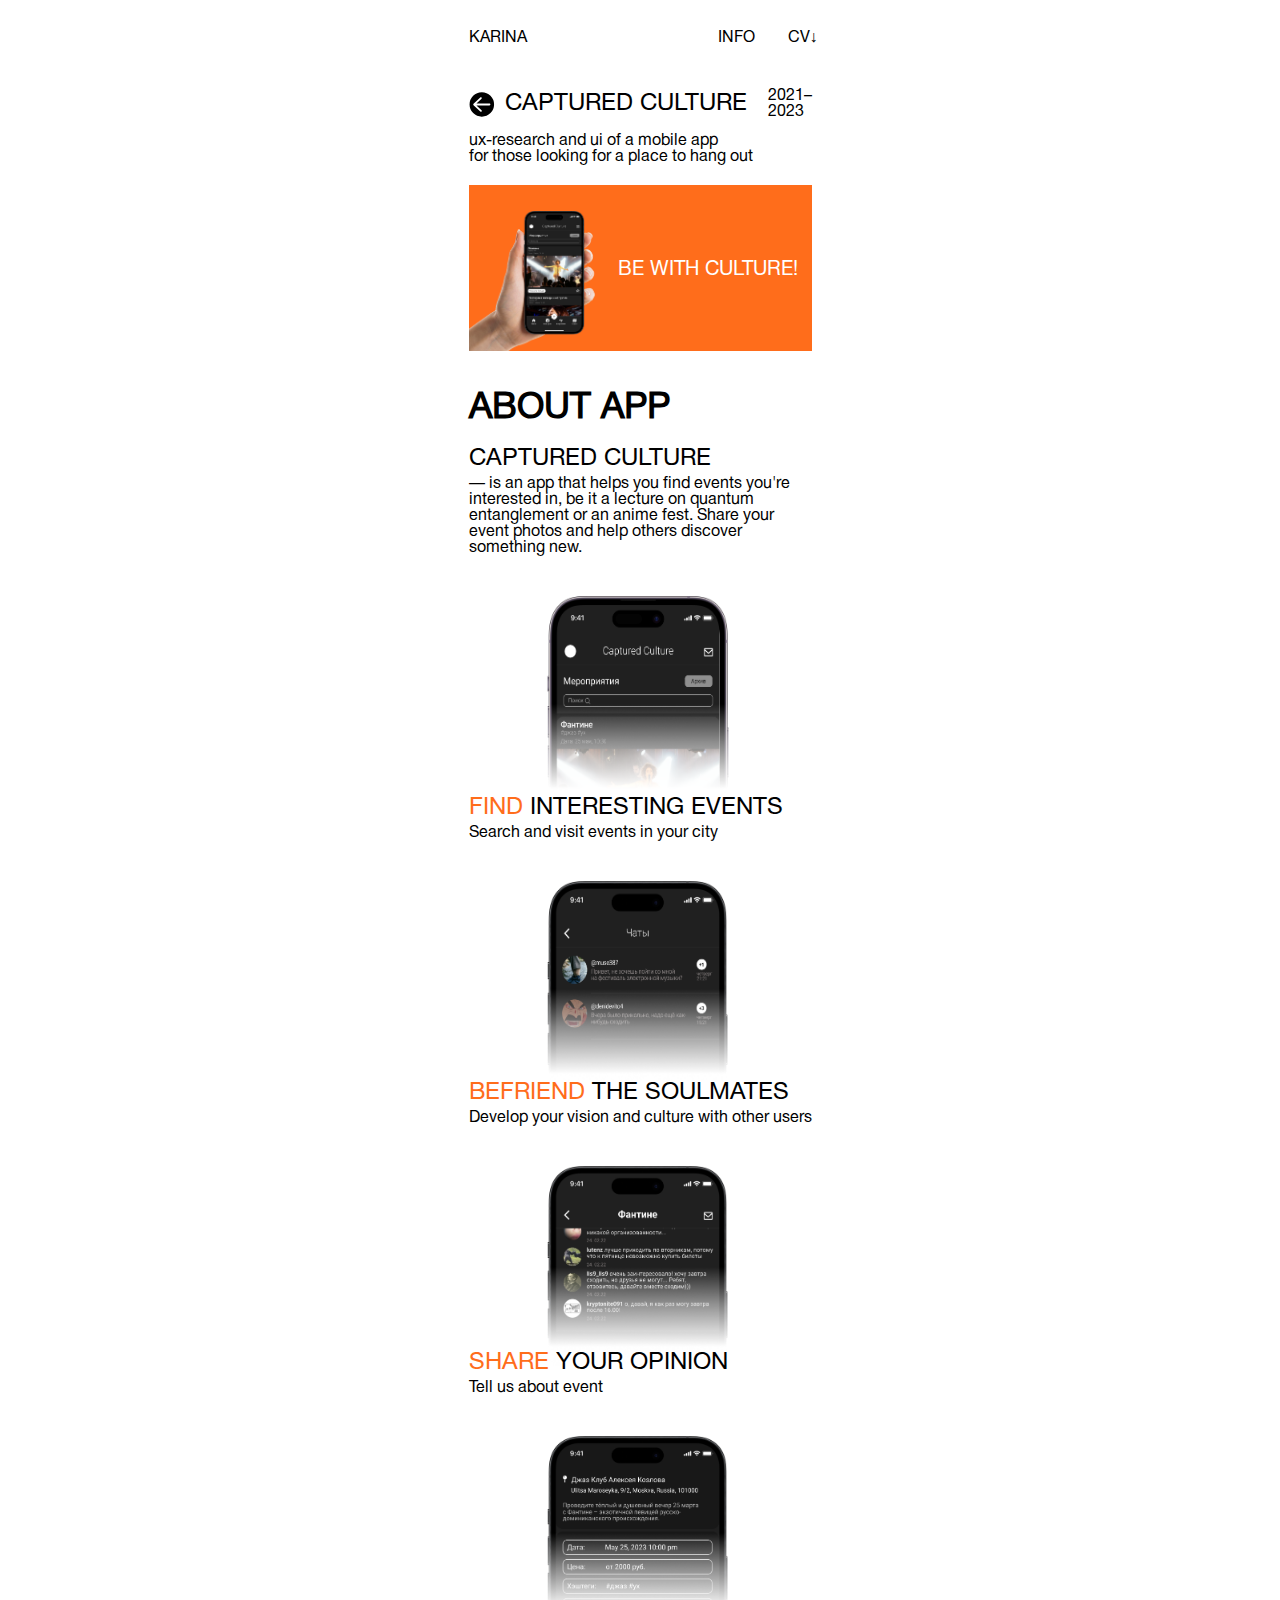
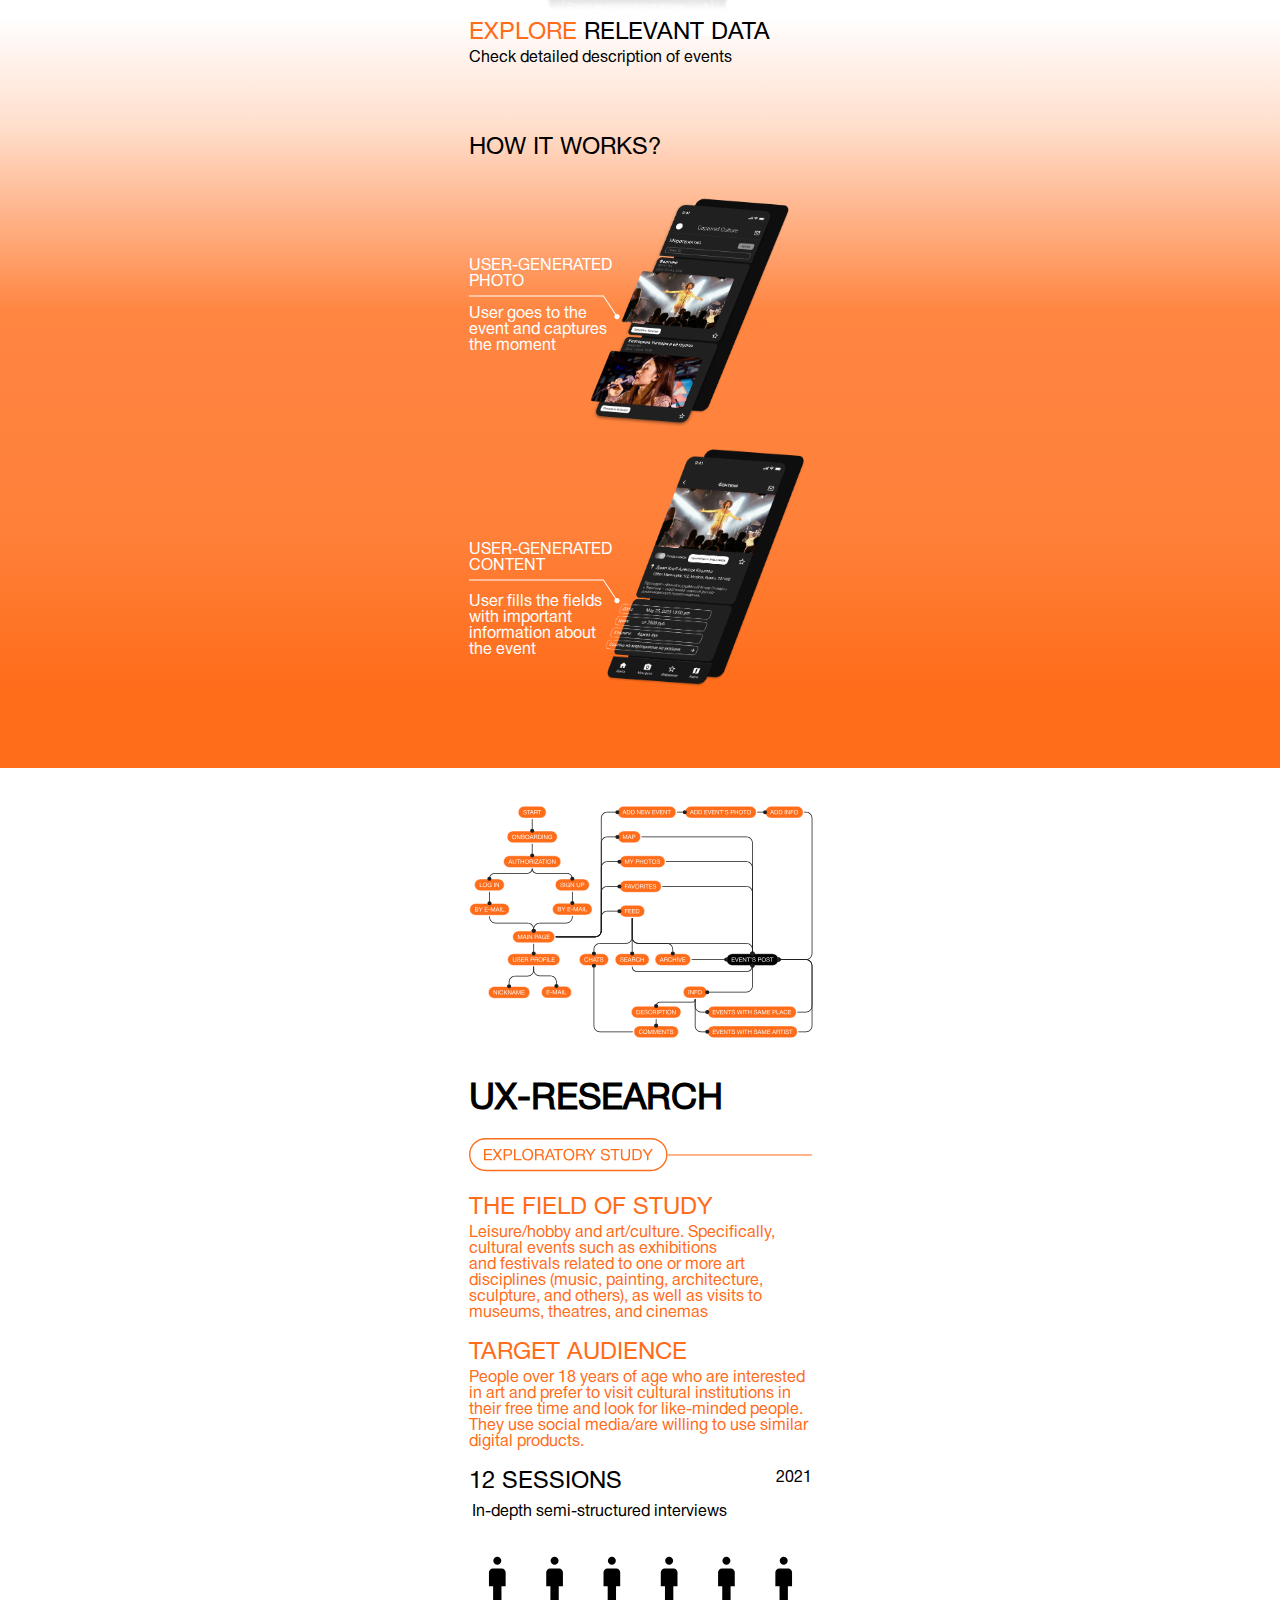
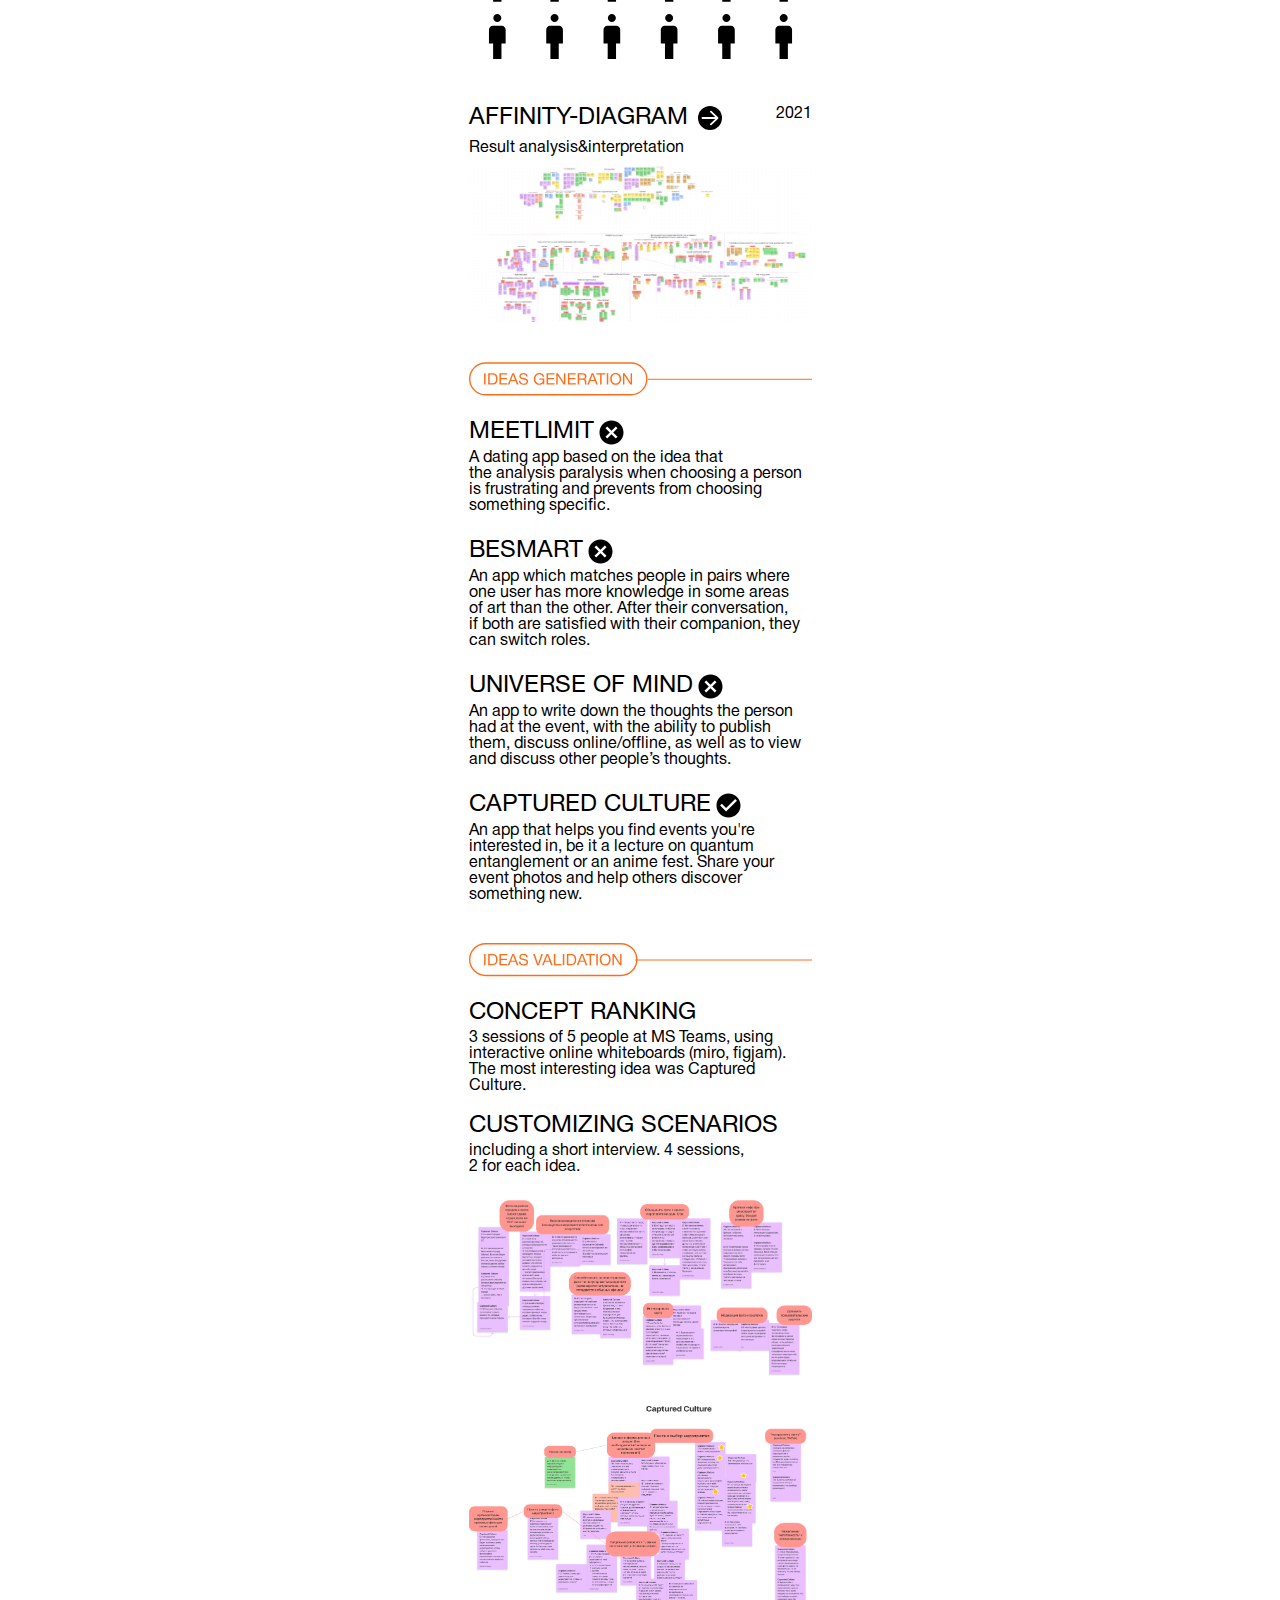
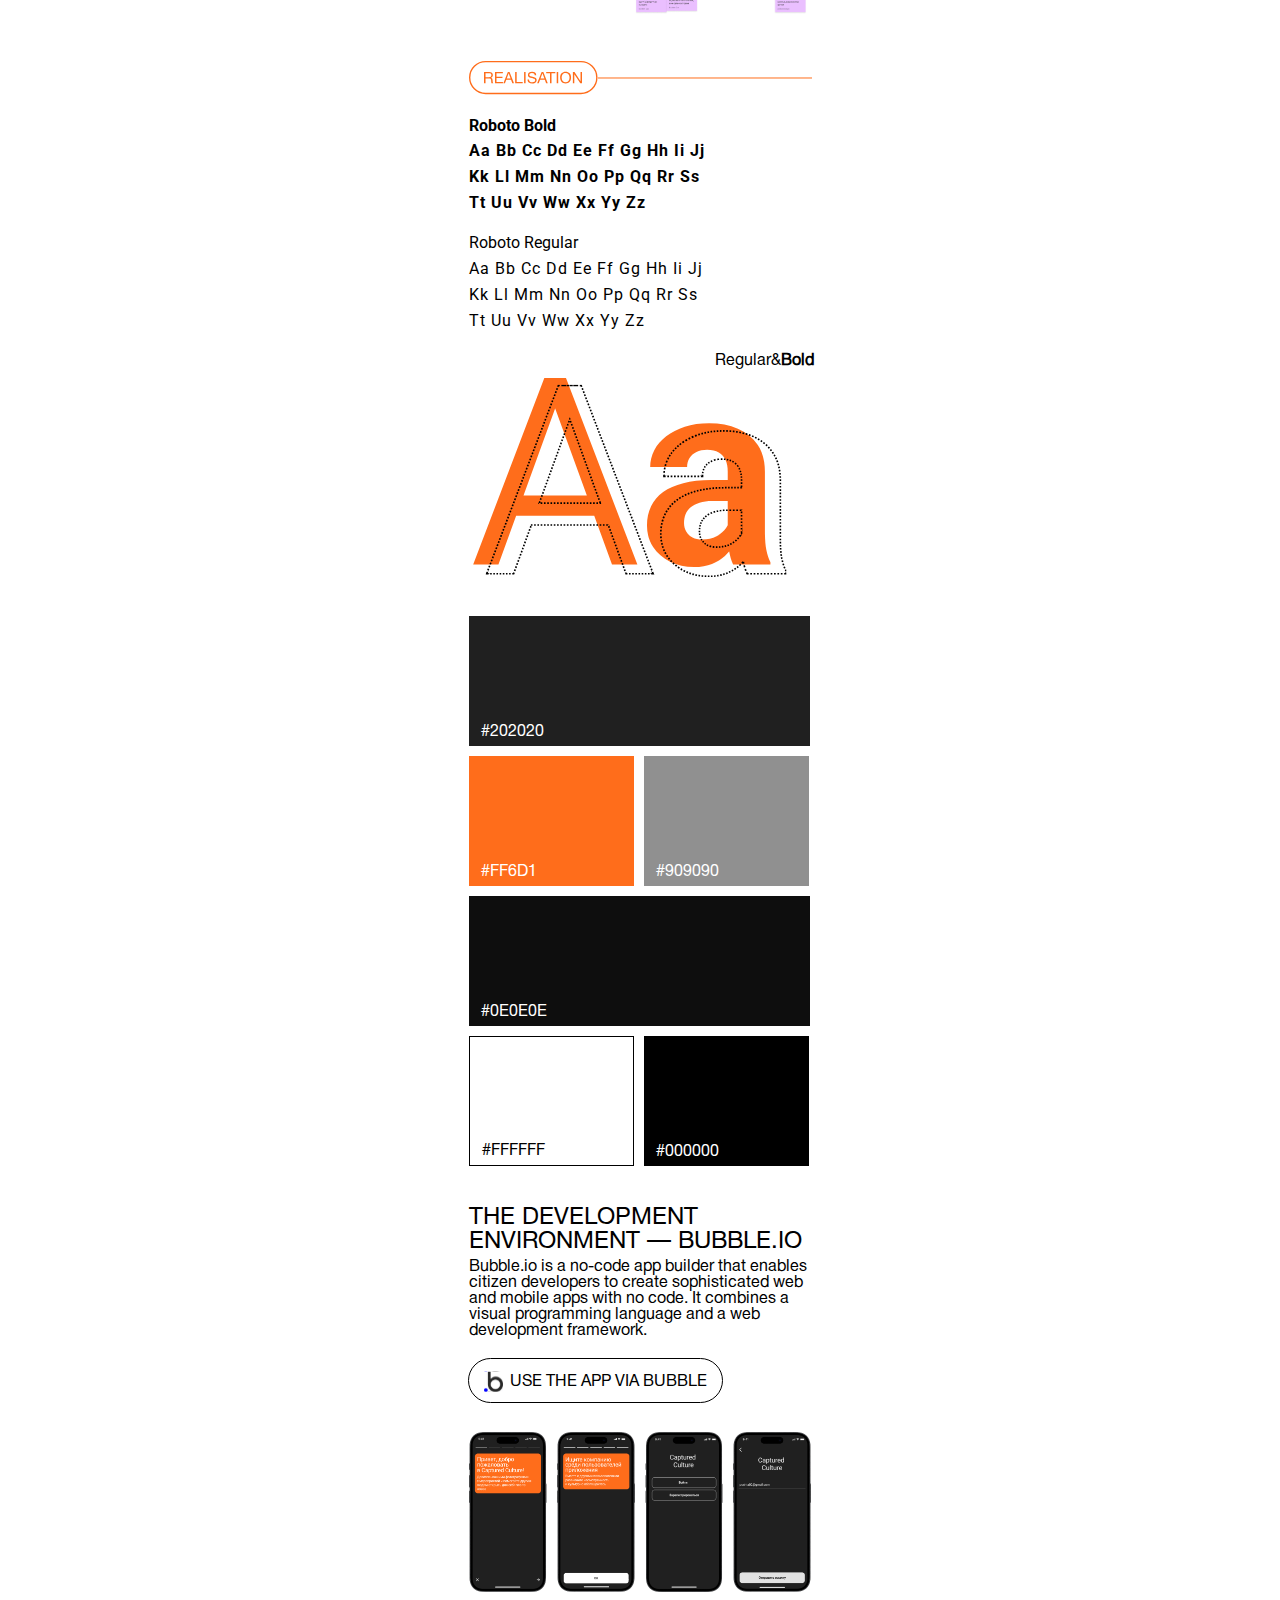
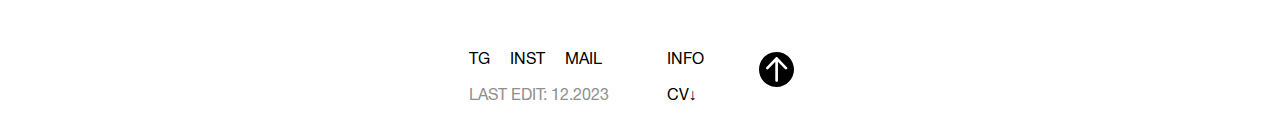
<file: cc.html>
﻿<!DOCTYPE html>
<html lang="en">
<head>
    <meta charset="UTF-8">
    <meta name="viewport" content="width=device-width, initial-scale=1.0">
    <link rel="stylesheet" href="static/css/reset.css">
    <link rel="stylesheet" href="static/css/styles.css">
    <script type="text/javascript" src="static/js/mainPage.js"></script>
    <title>Captured Culture</title>
</head>
<body>
    <div id="navScrollLine"></div>
    <div class="wrapper">
        <nav id="navCC">
            <div class="nav-wrapper" id="wrapperNavCC">
                <a href="index.html">KARINA</a>
                <div id="mobile_nav" class="mobile_nav">
                    <a href="info.html">INFO</a>
                    <a id="info_cv" href="static/Karina_Zakirova_CV.pdf" download>CV&darr;</a>
                </div>
                <div class="nav-links-wrapper">
                    <a href="info.html">INFO</a>
                    <a href="static/Karina_Zakirova_CV.pdf" download>CV&darr;</a>
                    <a class="active" href="index.html">PROJECTS</a>
                </div>
            </div>
        </nav>
            <div class="ccWrapper">
                <div class="ccHeader">
                    <span id="ccHeader"><a href="index.html" class="mobileBackward"><svg xmlns="http://www.w3.org/2000/svg" width="26" height="25" viewBox="0 0 26 25" fill="none">
                        <rect width="24.4889" height="24.4889" rx="12.2444" transform="matrix(4.37114e-08 1 1 -4.37114e-08 0.57605 0.22168)" fill="black"/>
                        <path fill-rule="evenodd" clip-rule="evenodd" d="M21.3915 12.4668C21.3915 12.2233 21.2948 11.9897 21.1225 11.8175C20.9503 11.6453 20.7167 11.5485 20.4732 11.5485L7.44754 11.5485L12.5388 6.6997C12.7058 6.52899 12.7997 6.29994 12.8007 6.06113C12.8016 5.82231 12.7095 5.59252 12.5438 5.4205C12.3782 5.24848 12.152 5.14775 11.9134 5.13968C11.6747 5.13162 11.4422 5.21685 11.2654 5.3773L4.53091 11.8056C4.44203 11.8913 4.37134 11.994 4.32305 12.1076C4.27477 12.2212 4.24988 12.3434 4.24988 12.4668C4.24988 12.5903 4.27477 12.7125 4.32305 12.8261C4.37134 12.9397 4.44203 13.0424 4.53091 13.128L11.2654 19.5564C11.3513 19.6442 11.454 19.7139 11.5674 19.7614C11.6808 19.8088 11.8025 19.833 11.9254 19.8325C12.0483 19.832 12.1699 19.8069 12.2829 19.7585C12.3959 19.7102 12.498 19.6397 12.5833 19.5512C12.6685 19.4626 12.7351 19.3579 12.7792 19.2431C12.8232 19.1284 12.8438 19.006 12.8396 18.8832C12.8354 18.7603 12.8067 18.6396 12.755 18.5281C12.7033 18.4165 12.6298 18.3165 12.5388 18.234L7.44754 13.3852L20.4732 13.3852C20.7167 13.3852 20.9503 13.2884 21.1225 13.1162C21.2948 12.944 21.3915 12.7104 21.3915 12.4668Z" fill="white"/>
                      </svg></a>CAPTURED CULTURE</span>
                </div>
                <span class="ccProjectYearDesktop">2021–2023</span>
            </div>
        <div class="ccDescriptionPage">
            <span>ux-research and ui of a mobile app<br> 
                for those looking for a place to hang out</span>
        </div>
        <div class="orangeBlock">
            <img src="static/images/hand_with_phone.png" alt="" class="hand">
            <span id="beWithCulture">BE WITH CULTURE!</span>
        </div>
    </div>
    <div class="orangeGradient"></div>
    <div class="wrapper">
        <div class="ccAbout">
            <div class="ccAboutHeaderWrapper">
                <span class="ccAboutHeader">ABOUT APP</span>
                <div class="ccAboutMoreInfo">
                    <span id="ccAboutMoreInfoHeader">CAPTURED CULTURE</span>
                    <span id="ccAboutMoreInfoDescr">— is an app that helps you find events you're interested in, be it a lecture on quantum entanglement or an anime fest.<br class="desktopBr"> Share your event photos and help others discover something new.</span>
                </div>
            </div>
            <div class="ccAboutIphones">
                <div class="ccFirstIphoneRow">
                    <div class="ccIphone firstSecondIphone">
                        <img class="iphoneImage" src="static/images/ccFirstIphone.png" alt="">
                        <span class="iphoneHeader"><b>Find</b> Interesting Events</span>
                        <span class="iphoneDescr">Search and visit events in your city</span>
                    </div>
                    <div class="ccIphone firstSecondIphone">
                        <img class="iphoneImage" src="static/images/ccSecondIphone.png" alt="">
                        <span class="iphoneHeader"><b>befriend</b> the soulmates</span>
                        <span class="iphoneDescr">Develop your vision and culture with other users</span>
                    </div>
                </div>
                <div class="ccSecondIphoneRow">
                    <div class="ccIphone thirdFourthIphone">
                        <img class="iphoneImage" src="static/images/ccThirdIphone.png" alt="">
                        <span class="iphoneHeader"><b>Share</b> your opinion</span>
                        <span class="iphoneDescr">Tell us about event</span>
                    </div>
                    <div class="ccIphone thirdFourthIphone">
                        <img class="iphoneImage" src="static/images/ccFourthIphone.png" alt="">
                        <span class="iphoneHeader"><b>Explore</b> relevant data</span>
                        <span class="iphoneDescr">Check detailed description of events</span>
                    </div>
                </div>
            </div>
            <div class="ccAnatomy">
                <span class="ccAnatomyHeader">HOW IT WORKS?</span>
                <img id="photo_anatomy" src="static/images/photo_anatomy.png" alt="">
                <img id="text_anatomy" src="static/images/text_anatomy.png" alt="">
                <div class="photoAnatomyDescription">
                    <span  class="anatomyDescriptionHeader">User-generated<br class="mobileBr"> photo</span>
                    <span class="anatomyDescription">User goes to the<br class="mobileBr"> event<br class="desktopBr"> and captures<br class="mobileBr"> the moment</span>
                    <div class="anatomyPointerMobile">
                        <svg xmlns="http://www.w3.org/2000/svg" width="151" height="25" viewBox="0 0 151 25" fill="none">
                            <path d="M145.333 21.5799C145.333 23.0526 146.527 24.2465 148 24.2465C149.473 24.2465 150.667 23.0526 150.667 21.5799C150.667 20.1071 149.473 18.9132 148 18.9132C146.527 18.9132 145.333 20.1071 145.333 21.5799ZM134.426 1L134.843 0.724703L134.695 0.5H134.426V1ZM148.417 21.3046L134.843 0.724703L134.009 1.2753L147.583 21.8552L148.417 21.3046ZM134.426 0.5H0V1.5H134.426V0.5Z" fill="white"/>
                          </svg>
                    </div>
                    <div class="anatomyPointerDesktop">
                        <svg xmlns="http://www.w3.org/2000/svg" viewBox="0 0 344 54" fill="none">
                            <path d="M332.667 48C332.667 50.9455 335.054 53.3333 338 53.3333C340.946 53.3333 343.333 50.9455 343.333 48C343.333 45.0545 340.946 42.6667 338 42.6667C335.054 42.6667 332.667 45.0545 332.667 48ZM307 1L307.835 0.449405L307.538 0H307V1ZM338.835 47.4494L307.835 0.449405L306.165 1.55059L337.165 48.5506L338.835 47.4494ZM307 0H0V2H307V0Z" fill="white"/>
                            </svg>
                    </div>
                </div>
                <div class="textAnatomyDescription">
                    <span class="anatomyDescriptionHeader">User-generated<br class="mobileBr"> content</span>
                    <span class="anatomyDescription">User fills the fields<br class="mobileBr"> with<br class="desktopBr"> important<br class="mobileBr">  information<br class="desktopBr"> about<br class="mobileBr"> the event</span>
                    <div class="anatomyPointerDesktop">
                        <svg xmlns="http://www.w3.org/2000/svg" viewBox="0 0 357 46" fill="none">
                            <path d="M345.667 40C345.667 42.9455 348.054 45.3333 351 45.3333C353.946 45.3333 356.333 42.9455 356.333 40C356.333 37.0545 353.946 34.6667 351 34.6667C348.054 34.6667 345.667 37.0545 345.667 40ZM327 1L327.852 0.475903L327.559 0H327V1ZM351.852 39.4759L327.852 0.475903L326.148 1.5241L350.148 40.5241L351.852 39.4759ZM327 0H0V2H327V0Z" fill="white"/>
                          </svg>
                    </div>
                    <div class="anatomyPointerMobile">
                        <svg xmlns="http://www.w3.org/2000/svg" width="151" height="25" viewBox="0 0 151 25" fill="none">
                            <path d="M145.333 21.5799C145.333 23.0526 146.527 24.2465 148 24.2465C149.473 24.2465 150.667 23.0526 150.667 21.5799C150.667 20.1071 149.473 18.9132 148 18.9132C146.527 18.9132 145.333 20.1071 145.333 21.5799ZM134.426 1L134.843 0.724703L134.695 0.5H134.426V1ZM148.417 21.3046L134.843 0.724703L134.009 1.2753L147.583 21.8552L148.417 21.3046ZM134.426 0.5H0V1.5H134.426V0.5Z" fill="white"/>
                          </svg>
                    </div>
                </div>
                <div class="line">
                    <svg xmlns="http://www.w3.org/2000/svg" width="400" height="603" viewBox="0 0 400 603" fill="white">
                        <path d="M1 1L399 602" stroke="white" stroke-width="2"/>
                      </svg>
                </div>
            </div>
            <img id="userflow" src="static/images/USER_FLOW.svg" alt="">
            <div class="ccUXResearch">
                <span class="ccUXHeader">UX-RESEARCH</span>
                <img class="contents_desktop" src="static/images/exp_study.svg" alt="">
                <img src="static/images/exp_study_mobile.svg" alt="" class="contents_mobile">
                <div class="expStudy">
                    <div class="expStudyFirstRow">
                        <div>
                            <span>The field of study</span>
                            <span>Leisure/hobby and art/culture. Specifically, cultural events such as exhibitions<br class="mobileBr"> and festivals related to one or more art disciplines (music, painting, architecture, sculpture, and others), as well as visits to museums, theatres, and cinemas</span>
                        </div>
                        <div>
                            <span>target audience</span>
                            <span>People over 18 years of age who are interested in art and prefer to visit cultural institutions in their free time and look for like-minded people. They use social media/are willing to use similar digital products.
                            </span>
                        </div>
                    </div>
                    <div class="expStudySecondRow">
                        <div>
                            <div>
                                <span>12 sessions</span>
                                <span>2021</span>
                            </div>
                            <span>In-depth semi-structured interviews</span>
                            <img id="session_int" src="static/images/session_int.svg" alt="">
                        </div>
                        <div>
                            <div>
                                <a href="https://www.figma.com/file/lNTFyfIH0HJFywAoHI9iXH/Affinity-diagram-(concept-ranking)?node-id=0%3A1" target="_blank">
                                    <span>affinity-diagram</span>
                                    <svg xmlns="http://www.w3.org/2000/svg" width="38" height="38" viewBox="0 0 38 38" fill="black">
                                        <rect x="38" width="38" height="38" rx="19" transform="rotate(90 38 0)" fill=""/>
                                        <path fill-rule="evenodd" clip-rule="evenodd" d="M5.70023 19.0004C5.70023 18.6225 5.85036 18.26 6.1176 17.9928C6.38484 17.7255 6.7473 17.5754 7.12523 17.5754L27.3374 17.5754L19.4372 10.0514C19.1781 9.78652 19.0323 9.4311 19.0308 9.06052C19.0294 8.68995 19.1723 8.33338 19.4294 8.06644C19.6864 7.79951 20.0373 7.64321 20.4077 7.6307C20.7781 7.61818 21.1388 7.75044 21.4132 7.99941L31.8632 17.9744C32.0011 18.1073 32.1108 18.2667 32.1858 18.443C32.2607 18.6193 32.2993 18.8089 32.2993 19.0004C32.2993 19.192 32.2607 19.3815 32.1858 19.5578C32.1108 19.7341 32.0011 19.8935 31.8632 20.0264L21.4132 30.0014C21.2799 30.1377 21.1205 30.2459 20.9446 30.3195C20.7686 30.3931 20.5797 30.4306 20.389 30.4299C20.1983 30.4291 20.0097 30.3901 19.8343 30.3151C19.659 30.2401 19.5005 30.1307 19.3682 29.9933C19.2359 29.856 19.1325 29.6934 19.0642 29.5154C18.9959 29.3373 18.964 29.1474 18.9704 28.9568C18.9769 28.7662 19.0215 28.5788 19.1017 28.4058C19.1819 28.2327 19.296 28.0775 19.4372 27.9494L27.3374 20.4254L7.12523 20.4254C6.7473 20.4254 6.38484 20.2753 6.1176 20.008C5.85036 19.7408 5.70023 19.3783 5.70023 19.0004Z" fill="white"/>
                                      </svg>
                                </a>
                                <span>2021</span>
                            </div>
                            <span id="affDiagram">Result analysis&interpretation</span>
                            <img width="406" src="static/images/affinity_diagram.png" alt="">
                        </div>
                    </div>
                </div>
                <img class="contents_desktop" src="static/images/ideas_gen.svg" alt="">
                <img src="static/images/ideas_gen_mobile.svg" alt="" class="contents_mobile">
                <div class="ccIdeasGen">
                <div class="firstTwoIdeas">
                    <div>
                        <div>
                            <span>MEETLIMIT</span>
                            <svg xmlns="http://www.w3.org/2000/svg" width="39" height="39" viewBox="0 0 39 39" fill="none">
                                <path d="M19.5002 0.749634C29.8689 0.749634 38.2502 9.13088 38.2502 19.4996C38.2502 29.8684 29.8689 38.2496 19.5002 38.2496C9.13143 38.2496 0.750183 29.8684 0.750183 19.4996C0.750183 9.13088 9.13143 0.749634 19.5002 0.749634ZM26.2314 10.1246L19.5002 16.8559L12.7689 10.1246L10.1252 12.7684L16.8564 19.4996L10.1252 26.2309L12.7689 28.8746L19.5002 22.1434L26.2314 28.8746L28.8752 26.2309L22.1439 19.4996L28.8752 12.7684L26.2314 10.1246Z" fill="black"/>
                              </svg>
                        </div>
                        <span>A dating app based on the idea that<br class="mobileBr"> the analysis paralysis when choosing a person<br class="mobileBr"> is frustrating and prevents from choosing<br class="mobileBr"> something specific.</span>
                    </div>
                    <div>
                        <div>
                            <span>BESMART</span>
                            <svg xmlns="http://www.w3.org/2000/svg" width="39" height="39" viewBox="0 0 39 39" fill="none">
                                <path d="M19.5002 0.749634C29.8689 0.749634 38.2502 9.13088 38.2502 19.4996C38.2502 29.8684 29.8689 38.2496 19.5002 38.2496C9.13143 38.2496 0.750183 29.8684 0.750183 19.4996C0.750183 9.13088 9.13143 0.749634 19.5002 0.749634ZM26.2314 10.1246L19.5002 16.8559L12.7689 10.1246L10.1252 12.7684L16.8564 19.4996L10.1252 26.2309L12.7689 28.8746L19.5002 22.1434L26.2314 28.8746L28.8752 26.2309L22.1439 19.4996L28.8752 12.7684L26.2314 10.1246Z" fill="black"/>
                              </svg>
                        </div>
                        <span>An app which matches people in pairs where<br class="mobileBr"> one user has more knowledge in some areas<br class="mobileBr"> of art than the other. After their conversation,<br class="mobileBr"> if both are satisfied with their companion, they<br class="mobileBr"> can switch roles.</span>
                    </div>
                </div>
                <div class="secondTwoIdeas">
                    <div>
                        <div>
                            <span>UNIVERSE OF MIND</span>
                            <svg xmlns="http://www.w3.org/2000/svg" width="39" height="39" viewBox="0 0 39 39" fill="none">
                                <path d="M19.5002 0.749634C29.8689 0.749634 38.2502 9.13088 38.2502 19.4996C38.2502 29.8684 29.8689 38.2496 19.5002 38.2496C9.13143 38.2496 0.750183 29.8684 0.750183 19.4996C0.750183 9.13088 9.13143 0.749634 19.5002 0.749634ZM26.2314 10.1246L19.5002 16.8559L12.7689 10.1246L10.1252 12.7684L16.8564 19.4996L10.1252 26.2309L12.7689 28.8746L19.5002 22.1434L26.2314 28.8746L28.8752 26.2309L22.1439 19.4996L28.8752 12.7684L26.2314 10.1246Z" fill="black"/>
                              </svg>
                        </div>
                        <span>An app to write down the thoughts the person<br class="mobileBr"> had at the event, with the ability to publish<br class="mobileBr"> them, discuss online/offline, as well as to view<br class="mobileBr"> and discuss other people’s thoughts.</span>
                    </div>
                    <div>
                        <div>
                            <span>CAPTURED CULTURE</span>
                            <svg xmlns="http://www.w3.org/2000/svg" width="39" height="39" viewBox="0 0 39 39" fill="none">
                                <path d="M19.5 0.75C9.1875 0.75 0.75 9.1875 0.75 19.5C0.75 29.8125 9.1875 38.25 19.5 38.25C29.8125 38.25 38.25 29.8125 38.25 19.5C38.25 9.1875 29.8125 0.75 19.5 0.75ZM15.75 28.875L6.375 19.5L9.01875 16.8563L15.75 23.5688L29.9813 9.3375L32.625 12L15.75 28.875Z" fill="black"/>
                              </svg>
                        </div>
                        <span>An app that helps you find events you're<br class="mobileBr"> interested in, be it a lecture on quantum<br class="mobileBr"> entanglement or an anime fest. Share your<br class="mobileBr"> event photos and help others discover<br class="mobileBr"> something new.</span>
                    </div>
                </div>
            </div>
                <img class="contents_desktop"  src="static/images/ideas_val.svg" alt="">
                <img src="static/images/ideas_val_mobile.svg" alt="" class="contents_mobile">
                <div class="ccIdeasVal">
                    <div>
                        <span>concept ranking</span>
                        <span>3 sessions of 5 people at MS Teams, using interactive online whiteboards (miro, figjam). The most interesting idea was Captured Culture.</span>
                    </div>
                    <div>
                        <span>customizing scenarios</span>
                        <span>including a short interview. 4 sessions,<br class="mobileBr"> 2 for each idea.</span>
                    </div>
                    <img width="348" height="189" class="mobile_val_diagram" src="static/images/ideas_val_mobile_first.png" alt="">
                    <img width="344" height="216" class="mobile_val_diagram" src="static/images/ideas_val_mobile_second.png" alt="">
                    <img class="desktop_val_diagram" src="static/images/ideas_val_diagram.png" alt="">
                </div>
                <img class="contents_desktop"  src="static/images/realisation.svg" alt="">
                <img src="static/images/realisation_mobile.svg" alt="" class="contents_mobile">
                <div class="realisation">
                    <div class="alphabet">
                        <div id="bold">
                            <span>Roboto Bold</span>
                            <span>Aa Bb Cc Dd Ee Ff Gg Hh Ii Jj Kk Ll Mm Nn Oo Pp Qq Rr Ss Tt Uu Vv Ww Xx Yy Zz</span>
                        </div>
                        <div id="regular">
                            <span>Roboto Regular</span>
                            <span>Aa Bb Cc Dd Ee Ff Gg Hh Ii Jj Kk Ll Mm Nn Oo Pp Qq Rr Ss Tt Uu Vv Ww Xx Yy Zz</span>
                        </div>
                    </div>
                    <div id="bigLetter">
                        <img height="383" width="583" id="big_A" src="static/images/letter_A.svg" alt="">
                        <span>Regular&<b>Bold</b></span>
                    </div>
                    <div>
                        <div id="darkGray">
                            <span>#202020</span>
                        </div>
                        <div id="nearlyBlack">
                            <span>#0E0E0E</span>
                        </div>
                        <div id="orange">
                            <span>#FF6D1</span>
                        </div>
                        <div id="gray">
                            <span>#909090</span>
                        </div>
                        <div id="white">
                            <span>#FFFFFF</span>
                        </div>
                        <div id="black">
                            <span>#000000</span>
                        </div>
                    </div>
                </div>
                <div class="ccBubbleInfo">
                    <div class="bubbleDescriptionLink">
                        <div class="bubbleDescription">
                            <span>The development<br class="desktopBr"> environment — Bubble.io</span>
                            <span>Bubble.io is a no-code app builder that enables citizen developers to create sophisticated web and mobile apps with no code. It combines a visual programming language and a web development framework.</span>
                        </div>
                        <a class="bubbleLink" href="https://ccbackbuttonsrepair.bubbleapps.io/version-test" target="_blank">
                            <svg width="28" height="31" viewBox="0 0 28 31" fill="none" xmlns="http://www.w3.org/2000/svg" xmlns:xlink="http://www.w3.org/1999/xlink">
                                <rect y="0.763672" width="28" height="30" fill="url(#pattern0)"/>
                                <defs>
                                <pattern id="pattern0" patternContentUnits="objectBoundingBox" width="1" height="1">
                                <use xlink:href="#image0_416_7651" transform="matrix(0.00107181 0 0 0.00100036 0 -0.00267953)"/>
                                </pattern>
                                <image id="image0_416_7651" width="933" height="1005" xlink:href="[data-uri]"/>
                                </defs>
                                </svg>
                            <span>USE THE APP VIA BUBBLE</span>         
                        </a>
                    </div>
                    <div class="bubbleIMGcontainer">
                        <img src="static/images/ccTestFirstPhone.png" alt="">
                        <img src="static/images/ccTestSecondPhone.png" alt="">
                        <img src="static/images/ccTestThirdPhone.png" alt="">
                        <img src="static/images/ccTestFourthPhone.png" alt="">
                    </div>
                </div>
            </div>
        </div>
        <div class="contacts_mobile_wrapper">
            <div class="contacts_mobile">
                <a href="https://t.me/hahaareu" target="_blank">TG</a>
                <a href="https://instagram.com/karimorish?igshid=OGQ5ZDc2ODk2ZA==" target="_blank">INST</a>
                <a href="mailto: idkeepunderk@mail.com">MAIL</a>
                <span class="mobileDateEdit">LAST EDIT: 12.2023</span>
            </div>
            <div class="addLinks">
                <a href="info.html">INFO</a>
                <a href="static/Karina_Zakirova_CV.pdf" download>CV&darr;</a>
            </div>
            <div class="upButton">
                <a href="#"><svg class="behanceSVG" width="37" height="37" viewBox="0 0 35 35" fill="none" xmlns="http://www.w3.org/2000/svg">
                    <path fill-rule="evenodd" clip-rule="evenodd" d="M17.5 35C27.165 35 35 27.165 35 17.5C35 7.83502 27.165 0 17.5 0C7.83502 0 0 7.83502 0 17.5C0 27.165 7.83502 35 17.5 35ZM16.672 29.4363C16.9215 29.6857 17.2598 29.8258 17.6125 29.8258C17.9652 29.8258 18.3035 29.6857 18.5529 29.4363C18.8024 29.1868 18.9425 28.8486 18.9425 28.4958V9.63109L25.9649 17.0046C26.0845 17.1365 26.2293 17.2429 26.3908 17.3178C26.5523 17.3926 26.7272 17.4343 26.9051 17.4403C27.083 17.4463 27.2603 17.4165 27.4265 17.3528C27.5926 17.289 27.7443 17.1925 27.8725 17.0691C28.0008 16.9456 28.1029 16.7977 28.1729 16.634C28.2429 16.4703 28.2793 16.2943 28.28 16.1163C28.2807 15.9383 28.2457 15.762 28.177 15.5978C28.1083 15.4336 28.0073 15.2848 27.8801 15.1603L18.5701 5.40701C18.446 5.27829 18.2973 5.17591 18.1328 5.10598C17.9682 5.03604 17.7913 5 17.6125 5C17.4337 5 17.2568 5.03604 17.0922 5.10598C16.9277 5.17591 16.779 5.27829 16.6549 5.40701L7.3449 15.1603C7.11252 15.4165 6.98908 15.7532 7.00076 16.0988C7.01244 16.4445 7.15832 16.772 7.40746 17.0119C7.6566 17.2519 7.98939 17.3853 8.33526 17.3839C8.68113 17.3825 9.01286 17.2465 9.2601 17.0046L16.2825 9.63109V28.4958C16.2825 28.8486 16.4226 29.1868 16.672 29.4363Z" />
                    </svg>
                    </a>
            </div>
        </div>
        <div class="contactsWrapper">
            <div class="contacts">
                <span>CONTACT ME:</span>
                <span>mail: <a href="mailto: idkeepunderk@mail.com"target="_blank">karina</a></span>
                <span>inst: <a href="https://instagram.com/karimorish?igshid=OGQ5ZDc2ODk2ZA==" target="_blank">@karimorish</a></span>
                <span>tg: <a href="https://t.me/hahaareu" target="_blank">@hahaareu</a></span>
            </div>
            <span class="desktopDate">LAST EDIT: 12.2023</span>
        </div>
    </div>
    <div class="bottomGradient"></div>
</body>
</html>
</file>
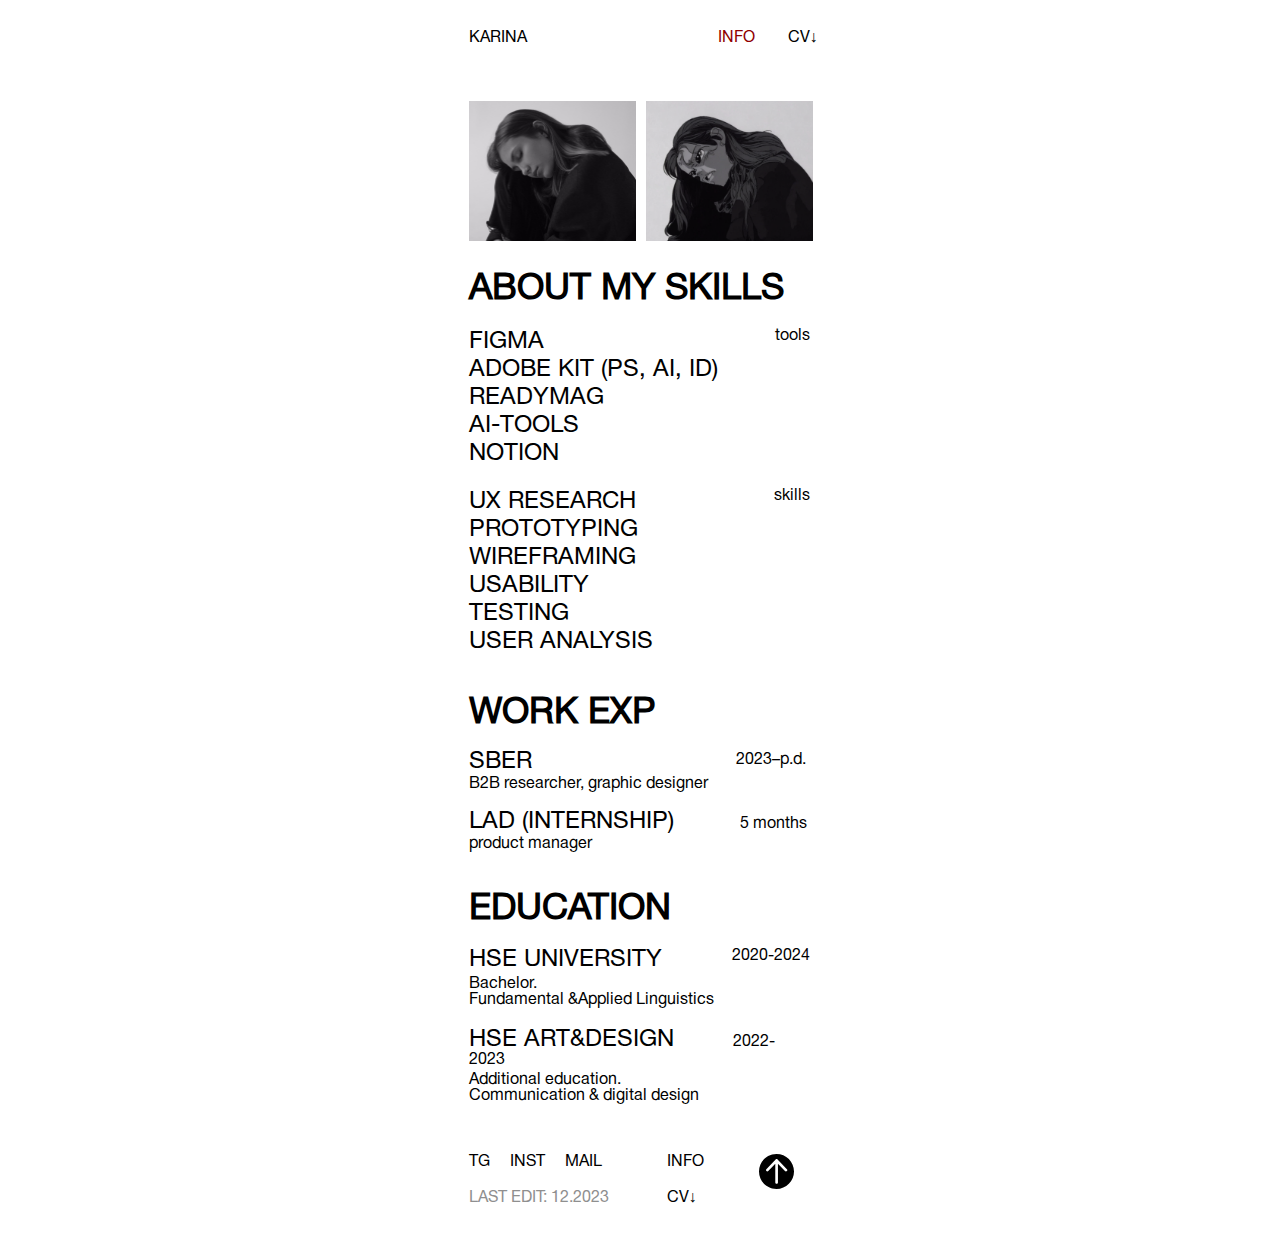
<file: info.html>
<!DOCTYPE html>
<html lang="en">
<head>
    <meta charset="UTF-8">
    <meta name="viewport" content="width=device-width, initial-scale=1.0">
    <link rel="stylesheet" href="static/css/reset.css">
    <link rel="stylesheet" href="static/css/styles.css">
    <script type="text/javascript" src="static/js/mainPage.js"></script>
    <title>Info</title>
</head>
<body>
    <div id="navScrollLine"></div>
    <div class="wrapper">
        <nav>
            <div class="nav-wrapper">
                <a href="index.html">KARINA</a>
                <div id="mobile_nav" class="mobile_nav">
                    <a class="active" href="info.html">INFO</a>
                    <a id="info_cv" href="static/Karina_Zakirova_CV.pdf" download>CV&darr;</a>
                </div>
                <div class="nav-links-wrapper">
                    <a class="active" href="info.html">INFO</a>
                    <a href="static/Karina_Zakirova_CV.pdf" download>CV&darr;</a>
                    <a href="index.html">PROJECTS</a>
                </div>
            </div>
        </nav>
        <span class="infoHeader">I’m Karina — a multi-disciplined designer who is ready for<br> tasks of different complexity.</span>
        <div class="infoIMGcontainer">
            <img src="static/images/karina_info.png" alt="">
            <img src="static/images/first_karina.png" alt="">
            <img src="static/images/second_karina.png" alt="">
            <img src="static/images/third-karina.png" alt="">
            <img src="static/images/last-karina.png" alt="">
        </div>
        <span class="infoSubHeader"><span id="desktopPhrase">WHAT</span> ABOUT MY SKILLS</span>
        <div class="skillsContainer">
            <div class="skillsFirstRow">
                <div>
                    <span>FIGMA</span>
                    <span>ADOBE KIT (PS, AI, ID)</span>
                    <span>READYMAG</span>
                    <span>AI-TOOLS</span>
                    <span>NOTION</span>
                </div>
                <span class="mobileSkills">tools</span>
            </div>
            <div class="skillsSecondRow">
                <div>
                    <span>UX RESEARCH</span>
                    <span>PROTOTYPING</span>
                    <span>WIREFRAMING</span>
                    <span>USABILITY TESTING</span>
                    <span>USER ANALYSIS</span>
                </div>
                <span class="mobileSkills">skills</span>
            </div>
        </div>
        <div class="workAndEducation">
            <div class="work">
                <span class="workSubHeader">WORK EXP</span>
                <div class="lad">
                    <div class="ladWrapper">
                        <span class="workExpSubHeader">SBER</span>
                        <span class="length">2023–p.d.</span>
                    </div>
                    <span class="ladDescription">B2B researcher, graphic designer</span>
                </div>
                <div class="freelance">
                    <div class="freelanceWrapper">
                        <span class="workExpSubHeader">LAD (INTERNSHIP)</span>
                        <span class="length">5 months</span>       
                    </div>
                    <span class="freelanceDescription">product manager</span>
                </div>
            </div>
            <div class="education">
                <span class="educationSubHeader">EDUCATION</span>
                <div class="bachelor">
                    <div class="bachelorWrapper">
                        <span class="educationExpSubHeader">HSE UNIVERSITY</span>
                        <span class="length">2020-2024</span>
                    </div>
                    <span class="hseDescription">Bachelor.<br class="mobileBr"> Fundamental &Applied Linguistics</span>
                </div>
                <div class="additionalEducation">
                    <div class="addEduWrapper">
                        <span class="addExpSubHeader">HSE ART&DESIGN</span>
                        <span class="length">2022-2023</span>
                    </div>
                    <span class="addEduDescription">Additional education.<br class="mobileBr">  Сommunication & digital design</span>
                </div>
            </div>
        </div>
        <div class="infoContacts">
            <a href='https://t.me/hahaareu' class="TG">TELEGRAM</a>
            <a href="mailto: idkeepunderk@mail.com"target="_blank" class="mail">MAIL</a>
            <span class="date">LAST EDIT: 12.2023</span>
        </div>
        <div class="contacts_mobile_wrapper">
                <div class="contacts_mobile">
                    <a href="https://t.me/hahaareu" target="_blank">TG</a>
                    <a href="https://instagram.com/karimorish?igshid=OGQ5ZDc2ODk2ZA==" target="_blank">INST</a>
                    <a href="mailto: idkeepunderk@mail.com">MAIL</a>
                    <span class="mobileDateEdit">LAST EDIT: 12.2023</span>
                </div>
                <div class="addLinks">
                    <a href="info.html">INFO</a>
                    <a href="static/Karina_Zakirova_CV.pdf" download>CV&darr;</a>
                </div>
                <div class="upButton">
                    <a href="#"><svg class="behanceSVG" width="37" height="37" viewBox="0 0 35 35" fill="none" xmlns="http://www.w3.org/2000/svg">
                        <path fill-rule="evenodd" clip-rule="evenodd" d="M17.5 35C27.165 35 35 27.165 35 17.5C35 7.83502 27.165 0 17.5 0C7.83502 0 0 7.83502 0 17.5C0 27.165 7.83502 35 17.5 35ZM16.672 29.4363C16.9215 29.6857 17.2598 29.8258 17.6125 29.8258C17.9652 29.8258 18.3035 29.6857 18.5529 29.4363C18.8024 29.1868 18.9425 28.8486 18.9425 28.4958V9.63109L25.9649 17.0046C26.0845 17.1365 26.2293 17.2429 26.3908 17.3178C26.5523 17.3926 26.7272 17.4343 26.9051 17.4403C27.083 17.4463 27.2603 17.4165 27.4265 17.3528C27.5926 17.289 27.7443 17.1925 27.8725 17.0691C28.0008 16.9456 28.1029 16.7977 28.1729 16.634C28.2429 16.4703 28.2793 16.2943 28.28 16.1163C28.2807 15.9383 28.2457 15.762 28.177 15.5978C28.1083 15.4336 28.0073 15.2848 27.8801 15.1603L18.5701 5.40701C18.446 5.27829 18.2973 5.17591 18.1328 5.10598C17.9682 5.03604 17.7913 5 17.6125 5C17.4337 5 17.2568 5.03604 17.0922 5.10598C16.9277 5.17591 16.779 5.27829 16.6549 5.40701L7.3449 15.1603C7.11252 15.4165 6.98908 15.7532 7.00076 16.0988C7.01244 16.4445 7.15832 16.772 7.40746 17.0119C7.6566 17.2519 7.98939 17.3853 8.33526 17.3839C8.68113 17.3825 9.01286 17.2465 9.2601 17.0046L16.2825 9.63109V28.4958C16.2825 28.8486 16.4226 29.1868 16.672 29.4363Z" />
                        </svg>
                        </a>
                </div>
            </div>
    </div>
</body>
</html>
</file>
<file: static/css/styles.css>
@import url('darkmode.css');
@import url('info.css');
@import url('fotolarek.css');
@import url('cc.css');
@font-face {
    font-family: 'HelveticaNeueCyr';
    src: local('HelveticaNeueCyr'),
        url(../fonts/HelveticaNeueCyr-Roman.otf),
        url(../fonts/HelveticaNeueCyr-Bold.otf);
}

:root {
    --main-bg-color: #fff;
    --darkmode-bg-color: #090909;
    --main-text-color: #000;
    --darkmode-text-color: #fff;
    --main-hover-color: #900000;
    --darkmode-hover-color: #CA0000;
}

* {
    box-sizing: border-box;
}

input, textarea, button {
    -webkit-appearance: none;
}

html {
    overflow-x: hidden;
}

body {
    -webkit-text-size-adjust: none;
    overflow-y: auto;
    -webkit-overflow-scrolling:touch;
    font-family: HelveticaNeueCyr;
    overflow-x: hidden;
    position: relative;
}

nav a {
    text-decoration: none;
    color: var(--main-text-color);

    &:visited {
        color: var(--main-text-color);
    }

    &:hover {
        color: var(--main-hover-color);
    }

    &:active {
        color: var(--main-hover-color);
    }

    &.active {
        color: var(--main-hover-color);
    }
}

@media screen and (min-width: 375px) {

    #ccHeader {
        display: flex;
        align-items: center;
        gap: 10px;
        & a {
            height: 25px;
        }
    }

    .white_mode, .dark_mode {
        display: none;
    }

    .welcome_video {
        display: none;
    }

    .wrapper {
        width: 375px;
        position: relative;
        margin: auto;
    }

    nav {
        width: 375px;
        margin: auto;
        padding: 30px 10px 55px 16px;
        font-size: 16px;
    }

    .nav-wrapper {
        display: flex;
        justify-content: space-between;
    }

    .mobile_nav {
        display: flex;
        gap: 33px;
    }

    .nav-links-wrapper {
        display: none;
    }

    .mobile_text_wrapper {
        width: 347px;
        margin: 0 auto 46px auto;
        position: relative;
    }

    .mobile_text {
        font-size: 36px;
        font-weight: 900;
        text-transform: uppercase;
    }

    #mobile_text_image_first {
        position: absolute;
        left: 260px;
        top: 150px;
    }

    #mobile_text_image_second {
        position: absolute;
        left: 260px;
        top: 150px;
        display: none;
    }

    .modeShowWrapper {
        display: flex;
        justify-content: space-between;
        margin: 0 18px 10px 16px;
        font-size: 16px;
    }

    .projectsAndSwitcher {
        display: flex;
        margin: 0 18px 26px 16px;
        justify-content: space-between;
        align-items: center;
    
        .projectsHeader {
            font-weight: 700;
            font-size: 36px;
        }
    
        .switchContainer {
            padding-bottom: 2px;
    
            & input {
                display: none;
            }
    
            & label {
                display: inline-block;
                position: relative;
                transition: 300ms ease-in-out;
                width: 55px;
                height: 33px;
                outline: 1px solid black;
                border-radius: 50px;
                cursor: pointer;
    
                & div {
                    position: absolute;
                    width: 29px;
                    height: 29px;
                    top: 2px;
                    left: 2px;
                    background: #000;
                    border-radius: 50%;
                    transition: 300ms ease-in-out;
                }
            }
    
        }
    }

    .switch:checked + label {
        background: #900000;
        transition: 300ms ease-in-out;
        outline: none;
    
        & div {
            background: #fff;
            left: 26px;
        }
    }

    a {
        color: var(--main-text-color);
        text-decoration: none;

        &:visited {
            color: var(--main-text-color);
            text-decoration: none;
        }

        &:active {
            color: var(--main-hover-color);

            & svg {
                fill: var(--main-hover-color);
            }
        }
    }

    .behanceSVG {
        width: 25px;
        height: 25px;
        fill: var(--main-text-color);
    }

    .projects {
        margin: 0 18px 0 16px;
        display: flex;
        flex-direction: column;
    }

    .projectYear {
        font-size: 16px;
    }

    .fotolarek {
        margin-bottom: 20px;
        & .fotolarekHeaderWrapper {
            display: flex;
            justify-content: space-between;

            & .fotolarekProjectHeader {
                font-size: 24px;
                display: flex;

                & a {
                    display: inline-flex;
                    align-items: center;
                    justify-content: center;
                    gap: 5px;
                }
            }
        }

        & .fotolarekDescription {
            margin: 8px 18px 10px 0;

            & span {
                display: inline-block;
                width: 230px;
                font-size: 16px;
            }
        }
    }

    .fotolarekImg {
        display: none;
    }

    .mobileAppsProjects {
        display: flex;
        flex-direction: column;
        gap: 20px;
        margin-bottom: -40px;
    }

    .capturedCulture {
        display: flex;
        flex-wrap: wrap;
        margin-bottom: -60px;
    }

    .ccHeaderWrapper {
        display: flex;
        align-items: flex-start;
        margin-bottom: 0px;
    }

    .capturedCultureHeader {
        margin-right: 27px;
    }

    .ccYearPC {
        display: none;
    }

    .ccYearMobile {
        display: inline-block;
        width: 20px;
    }

    .capturedCultureHeader {
        font-size: 24px;
        display: flex;

        & a {
            display: flex;
            
            align-items: center;
            -webkit-align-items: center;
            gap: 5px;
        }
    }

    .ccDescription {
        width: 260px;
    }

    .ccIMGcontainer {
        display: flex;
        transform: scale(0.55);
        margin-left: -135px;
        margin-top: -50px;
        gap: 5px;
    }

    .bcHeaderWrapper {
        display: flex;
        margin-bottom: 10px;

        & a {
            display: flex;
            align-items: center;
            gap: 5px;
        }
    }

    .bcHeader {
        font-size: 24px;
        gap: 10px;
        margin-right: 113px;
    }

    .desktopBr {
        display: none;
    }

    .bcDescription {
        margin-bottom: 19px;
    }

    .bcIMGcontainer {
        display: flex;
        transform: scale(0.55);
        margin-left: -95px;
        margin-top: -75px;
        gap: 5px;
    }

    .nnccProjectAndFincherBook {
        display: flex;
        flex-direction: column;
        gap: 20px;
    }

    .nnccHeaderWrapper {
        display: flex;
        margin-bottom: 10px;
    }

    .nnccHeader {
        display: flex;
        font-size: 24px;
        gap: 5px;
        margin-right: 200px;

        & a {
            display: flex;
            align-items: center;
            gap: 5px;
        }
    }

    .nnccDescription {
        margin-bottom: 20px;
        display: inline-block;
        width: 250px;
    }

    .nnccIMGcontainer {
        position: relative;
        margin-bottom: -90px;
    }

    .black_t-shirt {
        transform: scale(0.55);
        margin-left: -100px;
        margin-top: -75px;
    }

    .white_t-shirt {
        transform: scale(0.55);
        position: absolute;
        z-index: -1;
        top: -75px;
        left: 0px;
    }

    #nncc_woman {
        position: absolute;
        width: 171px;
        height: 180px;
        z-index: -2;
        left: 70px;
        top: -20px;
    }

    .fincherBookHeaderWrapper {
        display: flex;
        margin-bottom: 10px;
        position: relative;
    }

    .fincherBookHeader {
        display: flex;
        z-index: 99;
        justify-content: center;
        font-size: 24px;
        gap: 5px;
        margin-right: 38px;

        & a {
            display: flex;
            align-items: center;
            gap: 5px;
        }
    }

    .fincherBookDescription {
        margin-bottom: 20px;
    }

    .fincherBookIMGcontainer {
        position: relative;
        margin-bottom: -70px;
    }

    .fincher_first {
        transform: scale(0.5);
        margin-left: -130px;
        margin-top: -80px;
    }

    .fincher_second {
        transform: scale(0.5);
        position: absolute;
        z-index: -1;
        top: -100px;
        left: -60px;
    }

    .doomscrolling_cintetica {
        display: flex;
        flex-direction: column;
        gap: 20px;
    }

    .doomscrollingHeaderWrapper {
        display: flex;
        margin-bottom: 10px;
        position: relative;
    }

    .doomscrollingHeader {
        z-index: 10;
        display: flex;
        font-size: 24px;
        gap: 5px;
        margin-right: 60px;

        & a {
            display: flex;
            align-items: center;
            gap: 5px;
        }
    }

    .doomscrollingDescription {
        margin-bottom: 30px;
    }

    .doomscrollingIMGcontainer {
        transform: scale(0.6);
        margin-left: -70px;
        margin-top: -70px;
        margin-bottom: -45px;
    }

    .cinteticaHeaderWrapper {
        display: flex;
        margin-bottom: 10px;
    }

    .cinteticaHeader {
        display: flex;
        font-size: 24px;
        gap: 10px;
        margin-right: 148px;

        & a {
            display: flex;
            align-items: center;
            -webkit-align-items:center;
            gap: 5px;
        }
    }

    .cinteticaDescription {
        display: inline-block;
        width: 270px;
    }

    .cinteticaIMGcontainer {
        transform: scale(0.6);
        margin-left: -70px;
        margin-top: -45px;
    }

    .feedback {
        margin: 0 18px 60px 16px;

        & span {
            display: inline-block;
            font-size: 36px;
            font-weight: 700;
            margin-bottom: 26px;
        }
    }

    .feedback-form {
        display: flex;
        flex-direction: column;
        gap: 30px;
    }

    .formNameWrapper {
        position: relative;
    }

    #name {
        border:none;
        border-radius: 0px;;
        font-size: 16px;
        border-bottom: 1px solid black;
        padding: 10px 20px 20px 0px;
        width: 342px;
        height: 27px;
    }

    .formContactsWrapper {
        position: relative;
    }

    #contactsInput {
        border:none;
        border-radius: 0px;
        font-size: 16px;
        border-bottom: 1px solid black;
        padding: 10px 20px 20px 0px;
        width: 342px;
        height: 27px;
    }

    .textareaBtnWrapper {
        display: flex;
        gap: 30px;
        flex-direction: column;
    }

    .formTextareaWrapper {
        position: relative;
    }

    #message {
        border: none;
        border-radius: 0px;
        font-size: 16px;
        border-bottom: 1px solid black;
        width: 342px;
        height: 27px;
        resize: none;
        scrollbar-width: none;
        font-family: 'HelveticaNeueCyr';
    }

    .inputHeader {
        display: block;
        margin-bottom: 10px;
    }

    #name:focus {
        outline: none;
    }

    #contactsInput:focus {
        outline: none;
    }

    #message:focus {
        outline: none;
    }

    #submit-btn {
        font-size: 16px;
        text-align: center;
        width: 65px;
        height: 33px;
        background: transparent;
        border-radius: 34px;
        border: 1px solid #000;
        color: black;

        &:active {
            color: white;
            background-color: black;
            border: none;
        }
    }

    .contacts_mobile_wrapper {
        display: flex;
        margin: 50px 18px 30px 16px;
        gap: 55px;
    }

    .contacts_mobile {
        display: flex;
        flex-wrap: wrap;
        width: 143px;
        gap: 20px;
    }

    .addLinks {
        display: flex;
        flex-direction: column;
        gap: 20px;
    }

    .upButton {
        & svg {
            width: 35px;
            height: 35px;
        }
    }

    .mobileDateEdit {
        color: #8F8F8F;
    }

    .desktopDate {
        display: none;
    }

    .contacts {
        display: none;
    }
}

@supports (-webkit-touch-callout: none) {
    .mobile_text_wrapper {
        width: 353px;
        margin: 0 16px 46px 16px;
    }

    #mobile_text_image_first {
        left: 280px;
        top: 145px;
    }

    #mobile_text_image_second {
        left: 280px;
        top: 145px;
    }

    #message {
        text-indent: -7px;
    }

    #message::placeholder {
        transform: translateX(-0px);
    }

    #submit-btn {
        padding: 0;
    }
}

@media screen and (min-width: 1366px) {

.mobileBackward {
    display: none;
}

#ccHeader {
    display: inline;
}

.wrapper {
    width: 100vw;
}

.mobile_text_wrapper {
    display: none;
}

.mobile_nav {
    display: none;
}

#navScrollLine {
    position: fixed;
    border: 1px solid #DADADA;
    top: 62px;
    z-index: 100;
    width: 100vw;
    opacity: 0;
    transition: 300ms ease-in-out;
}

nav {
    width: 100%;
    position: fixed;
    top: 0;
    padding: 24px 38px 15px 40px;
    font-size: 24px;
    z-index: 100;
    background: var(--main-bg-color);
}



.nav-wrapper {
    display: flex;
    justify-content: space-between;

    & span {
        margin-right: 821px;
    }

    .nav-links-wrapper {
        display: flex;
        gap: 108px;
    }
}

.lead_video {
    position: absolute;
    top: -470px;
    z-index: -1;
    transform: scale(0.95);
    margin-left: 5px;
   
}

.white_mode {
    display: block;
    position: absolute;
}

.dark_mode {
    position: absolute;
}

#dark_mode_video {
    margin-top: -285px;
    margin-left: -1px;
    height: 536px;
    width: 1334px;
}

#white_mode_video {
    margin-left: -1px;
}

.modeShowWrapper {
    display: flex;
    justify-content: space-between;
    margin: 920px 40px 0 40px;
    font-size: 24px;
}

img {
    transform: scale(0.85);
}

.projectsAndSwitcher {
    margin: 20px 40px 0 40px;

    .projectsHeader {
        font-size: 74px;
    }

    .switchContainer {

        & label {     
            outline: 2px solid black;
            width: 80px;
            height: 46px;

            & div {
                width: 42px;
                height: 42px;
            }
        }

    }
}

.switch:checked + label {

    & div {
        left: 35px;
    }
}

.behanceSVG {
    width: 37px;
    height: 37px;
    fill: var(--main-text-color);
    cursor: pointer;
}

.fotolarekImg_mobile {
    display: none;
}

.fotolarekImg {
    display: block;
    transform: scale(1);
    width: 1300px;
    height: 400px;
}

.projects {
    margin: 60px 40px 40px 40px;
    display: flex;
    flex-direction: column;

    & .fotolarek {
        margin-bottom: 80px;
        & .fotolarekHeaderWrapper {
            & .fotolarekProjectHeader {
                font-size: 44px;
                gap: 10px;
            }

        }

        & .fotolarekDescription {
            margin: 10px 0 30px 0;

            & span {
                width: 320px;
                font-size: 24px;
            }
        }
    }

    & .mobileAppsProjects {
        margin: 0 0 80px 0;
        flex-direction: row;
        gap: 61px;
        & .capturedCulture {
            flex-wrap: nowrap;
            flex-direction: column;
            margin-bottom: 0;
            & .ccHeaderWrapper {
                & .ccYearMobile {
                    display: none;
                }

                & .capturedCultureHeader {
                    font-size: 44px;
                    gap: 10px;
                    margin-right: 38px;
                }
            }

            & .ccDescription {
                width: 450px;
                font-size: 24px;
                margin-bottom: 30px;
            }

            & .ccIMGcontainer {
                transform: scale(1);
                gap: 0px;
                margin: auto;
            }
        }

        & .betterCopy {

            & .bcHeaderWrapper {
                display: flex;
                margin-bottom: 10px;

                & a {
                    display: flex;
                    align-items: center;
                    gap: 5px;
                }
            }

            & .bcDescription {
                font-size: 24px;
                margin-bottom: 30px;
            }

            & .bcIMGcontainer {
                transform: scale(1);
                gap: 0;
                margin: auto;
            }
        }
    }

    & .nnccProjectAndFincherBook {
        flex-direction: row;
        gap: 61px;
        margin-bottom: 140px;

        & .nncc {
            
            & .nnccHeaderWrapper {

                & .nnccHeader {
                    font-size: 44px;
                    margin-right: 389px;
                }
            }

            & .nnccDescription {
                font-size: 24px;
                margin-bottom: 50px;
                display: inline;
            }
        }
    }
}

#nncc_woman {
    width: 305.883px;
    height: 321.778px;
    top: -51px;
    left: 121px;
}

.white_t-shirt {
    transform: scale(1);
    top: 0;
    left: 191px;
}

.black_t-shirt {
    margin-top: 0;
    margin-left: 0;
    transform: scale(1);
}

.bcHeader {
    display: flex;
    font-size: 44px;
    gap: 10px;
    margin-right: 200px;
}

.desktopBr {
    display: inline;
}

.fincherBookHeader {
    font-size: 44px;
    margin-right: 120px;
}

.fincherBookDescription {
    font-size: 24px;
    margin-bottom: 50px;
}

.fincherBookIMGcontainer {
    margin-left: -20px;

    & .fincher_first {
        transform: scale(1);
        margin: auto;
    }

    & .fincher_second {
        transform: scale(1);
        left: 143px;
        top: -39px;
    }
}

a {
    &:hover {
        color: var(--main-hover-color);

        & svg {
            fill: var(--main-hover-color);
        }
    }
}

.projectYear {
    font-size: 24px;
}

.doomscrolling_cintetica {
    position: relative;
    flex-direction: row;
    gap: 61px;
    margin-bottom: 10px;
}

.doomscrollingHeader {
    font-size: 44px;
    margin-right: 131px;
}

.doomscrollingDescription {
    font-size: 24px;
    margin-bottom: 40px;
}

.doomscrollingIMGcontainer {
    transform: scale(1);
    margin-left: 35px;
    margin-top: 0;
}

.cinteticaHeader {
    font-size: 44px;
    margin-right: 270px;
}

.cinteticaDescription {
    font-size: 24px;
    margin-bottom: 40px;
}

.cinteticaIMGcontainer {
    transform: scale(1);
    margin-left: 70px;
    margin-top: 0;
}

#feedback {
    height: 1px;
    margin-bottom: 59px;
}

.feedback {
    transform: scale(0.95);
    margin: 0 40px 10px 15px;
    & span {
        display: inline-block;
        font-size: 74px;
        font-weight: 700;
        margin-bottom: 60px;
    }

    & .feedback-form {
        font-size: 24px;
        display: flex;
        flex-direction: row;
        flex-wrap: wrap;
        gap: 20px;

        /* & #nameContactsWrapper {
            display: flex;
            gap: 20px;
        } */
        & .formNameWrapper {
            position: relative;
            margin-bottom: 50px;
            & .inputHeader {
                display: block;
                margin-bottom: 10px;
            }
            & #name {
                width: 570px;
                padding: 20px 0 20px 0;
                font-size: 24px;
            }
        }

        & .formContactsWrapper {
            position: relative;
            & .inputHeader {
                display: block;
                margin-bottom: 10px;
            }



            & #contactsInput {
                width: 570px;
                padding: 20px 0 20px 0;
                font-size: 24px;
            }
        }

        & .textareaBtnWrapper {
            gap: 60px;
            & .formTextareaWrapper {
                & .inputHeader {
                    display: block;
                    margin-bottom: 10px;
                }


                & #message {
                    width: 570px;
                    height: 50px;
                    padding: 15px 0 10px 0;
                    font-size: 24px;
                }
            }

            & #submit-btn {
                width: 105px;
                height: 49px;
                font-size: 24px;
                cursor: pointer;
                border: 2px solid black;

                &:hover {
                    color: white;
                    background-color: var(--main-hover-color);
                    border: none;
                }
            }
        }
    }
}

#message::-webkit-scrollbar {
    display: none;
}

/* #name:focus + label{
    display: none;
}

#name:not(:focus) + label{
    display: block;
} */

/* #contactsInput:focus + label {
    display: none;
} */

/* #message:focus + label {
    display: none;
} */

.welcome_video {
    display: block;
    width: 816px;
    height: 216px;
    margin: 0 auto 230px auto;
}

.contacts_mobile_wrapper {
    display: none;
}

.desktopDate {
    display: inline;
}

.contactsWrapper {
    display: flex;
    margin: 0 40px 60px 40px;
    justify-content: space-between;
    font-size: 24px;

    & .contacts {
        display: flex;
        gap: 68px;

        & a {
            text-decoration: none;
            color: var(--main-text-color);

            &:visited {
                color: var(--main-text-color);
            }

            &:hover {
                color: var(--main-hover-color);
            }
        }
    }
}
}

@media screen and (min-width: 1440px) {

    .wrapper {
        width: 1440px;
    }

    nav {
        width: 1440px;
    }

    img {
        transform: scale(1);
    }

    .projects {
        
       
    
        & .mobileAppsProjects {
           
            & .capturedCulture {
    
                & .ccIMGcontainer {
                    gap: 10px;
                }
            }
        }
    }

    .lead_video {
        transform: scale(1);
    }

    .fotolarekImg {
        
        width: 1360px;
        height: 425px;
    }

    .bcHeader {
        margin-right: 274px;
    }

    .fincherBookHeader {
        margin-right: 142px;
    }

    .fincherBookHeader {
        margin-right: 142px;
    }

    .fincherBookIMGcontainer {
        margin-left: 0;
    }

    .feedback {
        transform: scale(1);
        margin: 0 40px 10px 40px;
    }

    .bcIMGcontainer {
        gap: 10px;
    }

    .cinteticaHeader {
        margin-right: 350px;
    }
    
    & .feedback-form {
        font-size: 24px;
        display: flex;
        flex-direction: row;
        flex-wrap: wrap;
        gap: 20px;

        /* & #nameContactsWrapper {
            display: flex;
            gap: 20px;
        } */
        & .formNameWrapper {
            position: relative;
            margin-bottom: 50px;
            & .inputHeader {
                display: block;
                margin-bottom: 10px;
            }
            & #name {
                width: 670px;
                padding: 20px 0 20px 0;
                font-size: 24px;
            }
        }

        & .formContactsWrapper {
            position: relative;
            & .inputHeader {
                display: block;
                margin-bottom: 10px;
            }



            & #contactsInput {
                width: 670px;
                padding: 20px 0 20px 0;
                font-size: 24px;
            }
        }

        & .textareaBtnWrapper {
            gap: 60px;
            & .formTextareaWrapper {
                & .inputHeader {
                    display: block;
                    margin-bottom: 10px;
                }


                & #message {
                    width: 670px;
                    height: 50px;
                    padding: 15px 0 10px 0;
                    font-size: 24px;
                }
            }

            & #submit-btn {
                width: 105px;
                height: 49px;
                font-size: 24px;
                cursor: pointer;
                border: 2px solid black;

                &:hover {
                    color: white;
                    background-color: var(--main-hover-color);
                    border: none;
                }
            }
        }
    }
}
</file>
